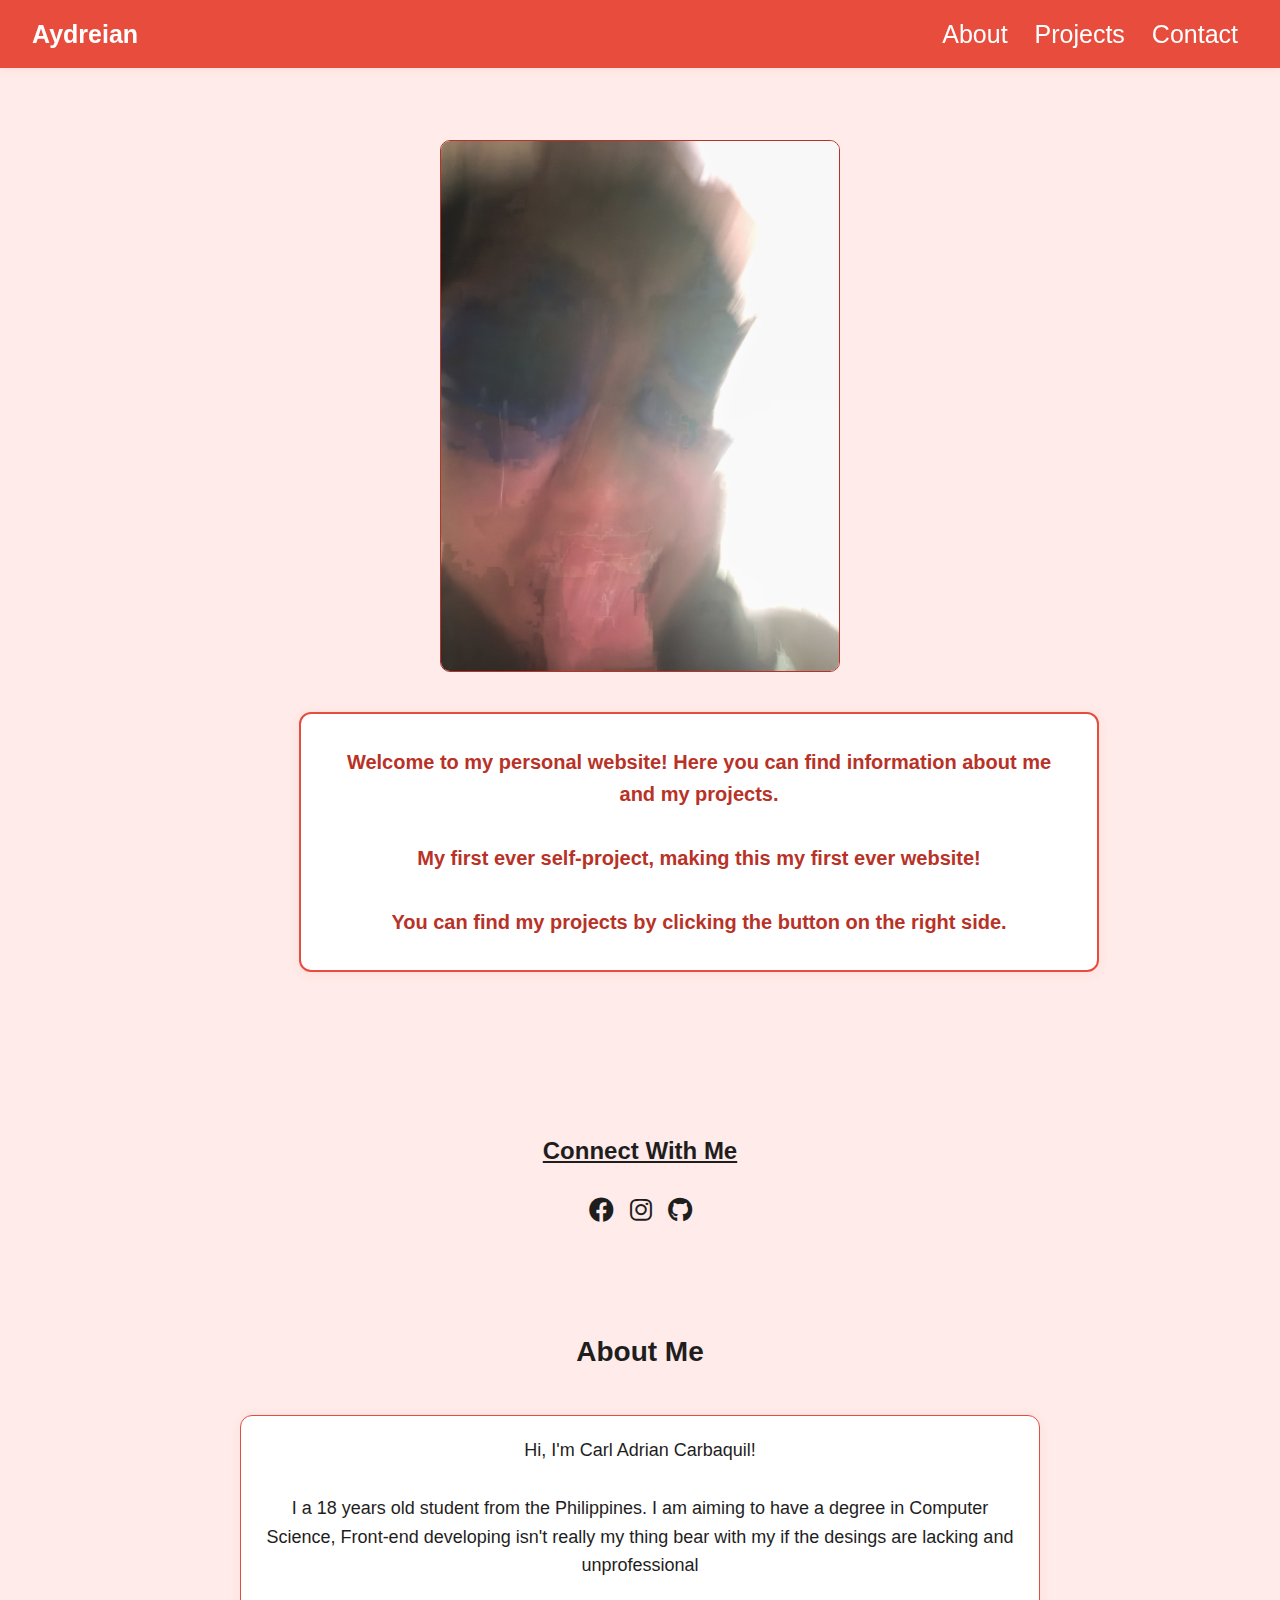
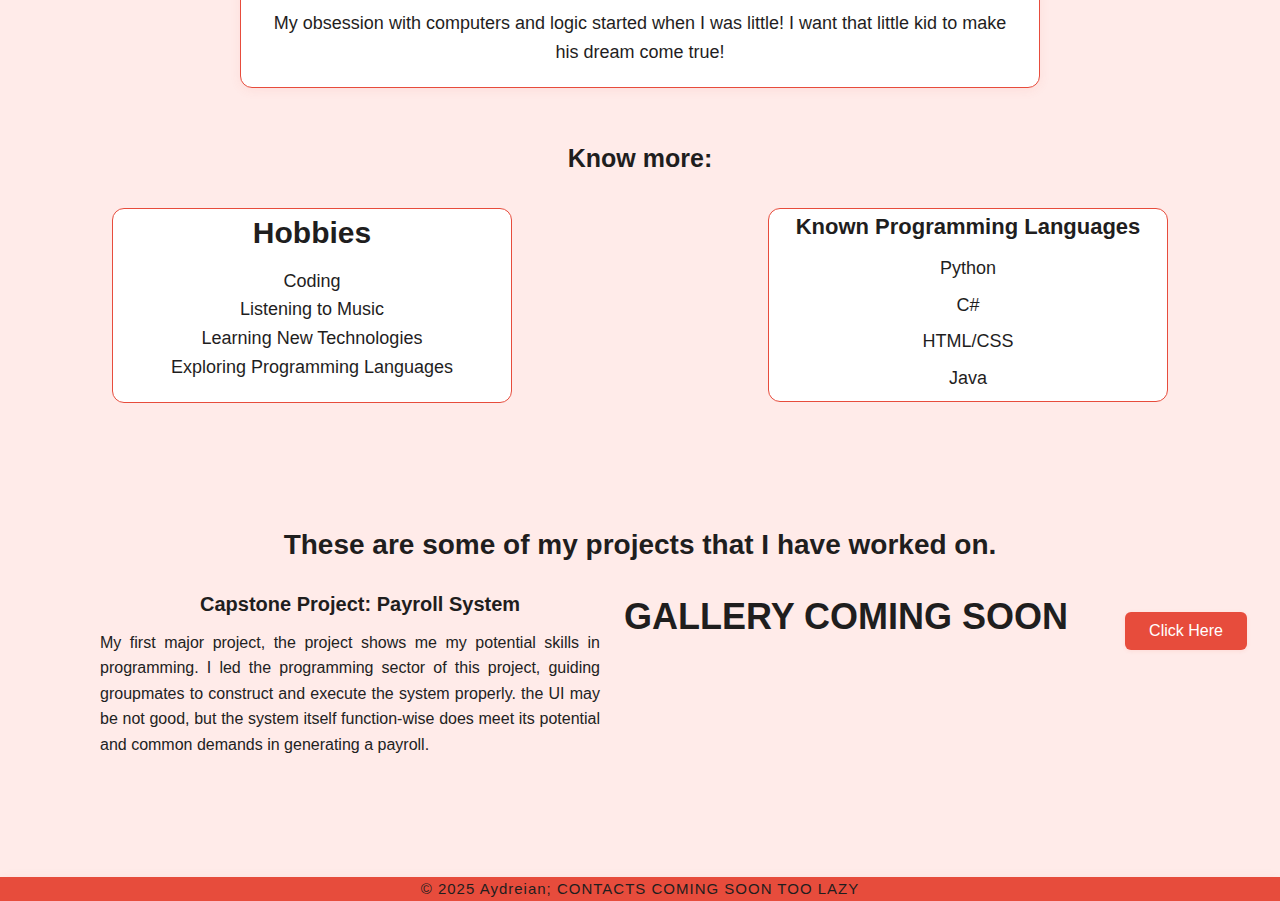
<file: index.html>
<!DOCTYPE html>
<html lang="en">
<head>
    <meta charset="UTF-8">
    <meta name="viewport" content="width=device-width, initial-scale=1.0">
    <link rel="stylesheet" href="style.css">
    <link rel="stylesheet" href="https://cdnjs.cloudflare.com/ajax/libs/font-awesome/6.0.0/css/all.min.css" integrity="sha512-9usAa10IRO0HhonpyAIVpjrylPvoDwiPUiKdWk5t3PyolY1cOd4DSE0Ga+ri4AuTroPR5aQvXU9xC6qOPnzFeg==" crossorigin="anonymous" referrerpolicy="no-referrer" />
    <title>Aydreian!</title>
</head>
<body>

    <header> 
        <nav>
            <p class="Name">Aydreian</p>
            <ul id= "links">
                <li>
                    <a href="index.html#aboutme">About</a>
                    <a href="index.html#projects">Projects</a>
                    <a href="contact.html">Contact</a>
            </ul>
        </nav>
    </header>
    <main>

    <div class="colorbox">

        <div id="welcomesection">
            <div class="myimage">
                <img src="resource-file\mecooler.jpg" alt="Aydreian's Image">
            </div>

            <div class="WelcomeBox">
                Welcome to my personal website! Here you can find information about me and my projects.
                <br><br>
                My first ever self-project, making this my first ever website!
                <br><br>
                You can find my projects by clicking the button on the right side.
            </div>
        </div>    
        
        <div class="socialscontainer">
            <h2>Connect With Me</h2>
            <div class="socials">
                <a href="https://www.facebook.com/AYDREIAAAAnnnn" title="Facebook Account"><i class="fab fa-facebook"></i></a>
                <a href="https://www.instagram.com/aydreian/" title="Instagram Account"><i class="fab fa-instagram"></i></a>
                <a href="https://github.com/Nerdesthh" title="Github Account"><i class="fab fa-github"></i></a>
            </div>  
        </div> 

    </div>


</div>
        <div id="aboutme">
            <h2 class="h1about">About Me</h2>
                <div class="aboutcontainer">
                    <p>Hi, I'm Carl Adrian Carbaquil! <br><br> I a 18 years old student from the Philippines. I am aiming to have a degree in Computer Science, 
                    Front-end developing isn't really my thing bear with my if the desings are lacking and unprofessional
                    <br><br>My obsession with computers and logic started when I was little! I want that little kid to make his dream come true!</p>
                </p>
                </div>

            <div id="extrainfo">
                <div class="labelinfo">Know more:</div>
                    <div class="flex-row">
                        <div class="hobbiescontainer">
                            <ul>
                                <h2>Hobbies</h2>
                                <li>Coding</li>
                                <li>Listening to Music</li>
                                <li>Learning New Technologies</li>
                                <li>Exploring Programming Languages</li>
                            </ul>
                        </div>
                        
                        <div class="programminglanguages">
                            <ul>
                                <h2>Known Programming Languages</h2>
                                <li>Python</li>
                                <li>C#</LI>
                                <li>HTML/CSS</li>
                                <li>Java</li>
                            </ul>
                        </div>  
                    </div>
              </div>
        </div>

        <div id="projects">
            <div class="projectsheader">
                <div class="projectbox">
                    These are some of my projects that I have worked on.
                </div>
            </div>

            <div class="project-container">
               <div class="payroll-flex">
                    <div class="project-payrollsystem">
                        <h3>Capstone Project: Payroll System</h3>
                        <p>My first major project, the project shows me my potential skills in programming. I led the programming sector of this project, guiding groupmates to construct and execute the system properly.
                        the UI may be not good, but the system itself function-wise does meet its potential and common demands in generating a payroll. </p>
                    </div>
                        <h1> GALLERY COMING SOON </h1>
                        <button class="button1" onclick="window.open('https://github.com/Nerdesthh/Payroll-System')">Click Here</button>                
                    </div>

                </div>   
            </div>
        </div>

    </main>
    <footer id ="contact">
        <p>&copy; 2025 Aydreian; CONTACTS COMING SOON TOO LAZY</p>
    </footer>
</body>
    <script src="script1.js"></script>
</html>
</file>
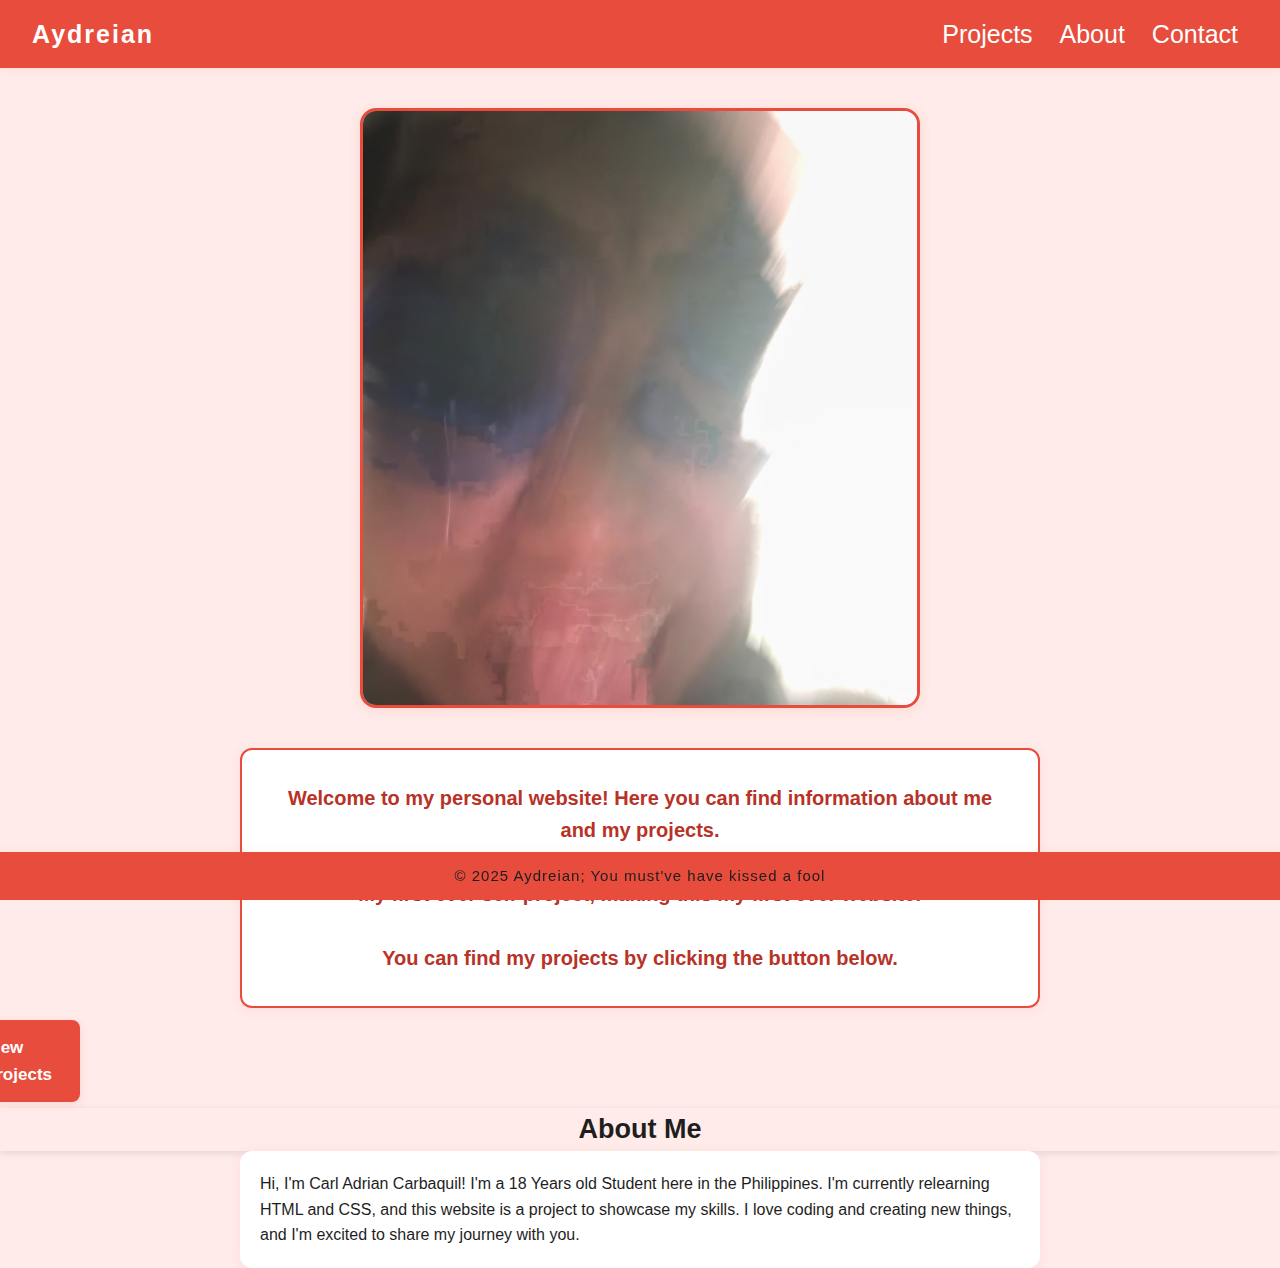
<file: personal website/index.html>
<!DOCTYPE html>
<html lang="en">
<head>
    <meta charset="UTF-8">
    <meta name="viewport" content="width=device-width, initial-scale=1.0">
    <link rel="stylesheet" href="style.css">
    <link rel="icon" href="favicon.ico" type="image/x-icon">
    <title>Aydreian!</title>
</head>
<body>
    
    <header> 
        <nav>
            <p class="Name">Aydreian</p>
            <ul id= "links">
                <li>
                    <a href="Projects.html">Projects</a>
                    <a href="about.html">About</a>
                    <a href="contact.html">Contact</a>
            </ul>
        </nav>
    </header>

    <main>
        <!-- lets go!!! image input!-->
<div id="mainpage">
    <div class="myimage">
        <img src="resource-file\mecooler.jpg" alt="Aydreian's Image">
    </div>
    <div class="container">
        <div class="WelcomeBox">
            Welcome to my personal website! Here you can find information about me and my projects.
            <br><br>
            My first ever self-project, making this my first ever website!
            <br><br>
            You can find my projects by clicking the button below.
        </div>
        <a href="Projects.html" class="button1">View Projects</a>
    </div>
</div>
        <div id="aboutme">
            <h2>About Me</div></h2>
            <div class="aboutcontainer">
            <p>Hi, I'm Carl Adrian Carbaquil! I'm a 18 Years old Student here in the Philippines.
                I'm currently relearning HTML and CSS, and this website is a project to showcase my skills.
                I love coding and creating new things, and I'm excited to share my journey with you.
            </p>
            </div>
        </div>




    </main>
    <footer>
        <p>&copy; 2025 Aydreian; You must've have kissed a fool</p>
    </footer>
</body>
</html>
</file>
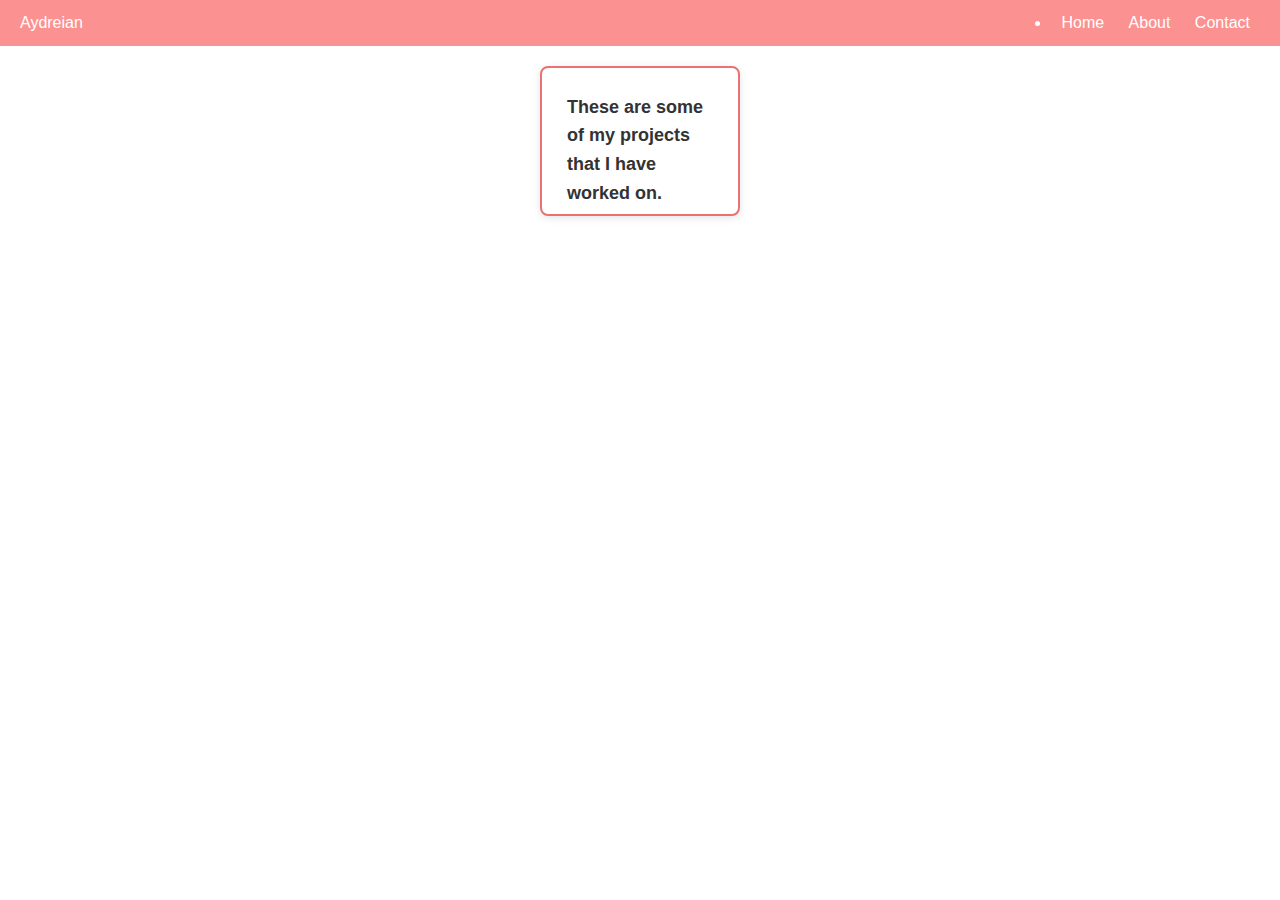
<file: Projects.html>
<!DOCTYPE html>
<html lang="en">
<head>
    <meta charset="UTF-8">
    <meta name="viewport" content="width=device-width, initial-scale=1.0">
    <link rel="stylesheet" href="cssproj.css">
    <link rel="icon" href="favicon.ico" type="image/x-icon">
    <title>Aydreian!</title>
</head>
<body>
    
    <header> 
        <nav>
            <p class="Name">Aydreian</p>
            <ul id= "links">
                <li>
                    <a href="index.html">Home</a>
                    <a href="about.html"> About</a>
                    <a href="contact.html">Contact</a>
            </ul>
        </nav>
    </header>

    <main>
         <div class="container">
            <div class="WelcomeBox">
                These are some of my projects that I have worked on.
            </div>
        </div>
    </main>
</body>
</html>
</file>
<file: style.css>
*{
    margin: 0;
    padding: 0;
    box-sizing: border-box;
    color: rgb(31, 30, 30);
}

body{
    background-color:  var(--main-red);
}

a:link 
{
  color: white;
  text-decoration: none;
}

a:visited 
{
  color: white;
  text-decoration: none;
}

a:hover 
{
  color: white;
  text-decoration: none;
}

a:active 
{
  color: white;
  text-decoration: none;
}

:root {
    --main-red: #e74c3c;
    --dark-red: #b83227;
    --light-red: #ffebe9;
    --white: #fff;
    --dark: #222;
}

body {
    background-color: var(--light-red);
    color: var(--dark);
    font-family: "Segoe UI", Arial, sans-serif;
    font-size: 16px;
    line-height: 1.6;
    overflow-y: scroll;
}

nav {
    display: flex;
    position: fixed;
    align-items: center; 
    justify-content: space-between;
    padding: 14px 32px;
    background-color: var(--main-red);
    font-size: 25px;
    box-shadow: 0 2px 8px rgba(231,76,60,0.08);
    animation: navslideout 0.5s ease-in forwards;
    width: 100%;
    top: 0;
    left: 0;
    z-index: 1001;
}


p.Name {
    color: var(--white);
    font-weight: bold;
}

#links {
    text-align: center;
    z-index: 1000;
    list-style: none;
    display: flex;
    gap: 18px;
}

#links a {
    margin: 0 10px;
    color: var(--white);
    font-weight: 500;
    transition: color 0.2s;
}

a:link, a:visited {
    color: var(--white);
    text-decoration: none;
}

a:hover, a:active {
    color: var(--dark);
    text-decoration: underline;
}

.socialscontainer {
    text-decoration: underline;
    text-align: center;
    justify-content: center;
    align-items: center;
    padding-top: 110px;
}

.socials {
    display: flex;
    font-size: 25px;
    justify-content: center;
    gap: 16px;
    margin-top: 20px;
}

.socials a:hover {
    color: var(--dark-red);
    text-decoration: none;
    animation: large .2s forwards;
}



#welcomesection {
    margin-bottom: auto;
    display: flex;
    flex-wrap: wrap;
    align-items: center;
    justify-content: center;
    gap: 2.5rem;
    padding: 100px 50px 50px;
    max-width: 100%;
    animation: slideIn 0.8s ease-out forwards;
}

.button1 {
    display: block;
    margin: 24px auto 100px auto; /* Center horizontally, add top/bottom space */
    background-color: var(--main-red);
    color: var(--white);
    border-radius: 6px;
    font-size: 1rem;
    font-weight: 500;
    box-shadow: 0 1px 4px rgba(231,76,60,0.10);
    transition: background 0.2s, color 0.2s, box-shadow 0.2s;
    padding: 10px 24px;
    border: none;
    outline: none;
    text-align: center;
    width: fit-content;
    position: static;
    cursor: pointer;
}

.myimage img {
    width:100%;
    max-width:400px;
    height:auto;
    border:1px solid #b83227;
    border-radius:10px;
    display : block;
}

.colorbox {
    position: inherit;
    width: 100%;
    padding: 40px 0 100px 0;
}

.WelcomeBox {
    width: 90%;
    max-width: 800px;
    position: relative;
    top: 50%;
    left: 5%;
    background-color: var(--white);
    border: 2px solid var(--main-red);
    font-size: 20px;
    font-weight: bold;
    border-radius: 12px;
    padding: 32px;
    text-align: center;
    display: flex;
    justify-content: center;
    align-items: center;
    box-shadow: 0 2px 12px rgba(231,76,60,0.08);
    color: var(--dark-red);
}

#aboutme {
    padding-bottom: 120px;
    font-size: 18px;
}

.h1about {
    font-size: 28px;
    margin-bottom: 20px;
    text-align: center;
}

.aboutcontainer {
    width: 90%;
    text-align: center;
    max-width: 800px;
    margin: 40px auto 50px auto;
    padding: 20px;
    background-color: var(--white);
    border-radius: 12px;
    box-shadow: 0 2px 12px rgba(231,76,60,0.08);
    color: var(--dark-red);
    border: 1px solid var(--main-red);
}


.labelinfo {
    font-weight: bold;
    font-size: 25px;
    padding-bottom: 30px;
    text-align: center;
}

.hobbiescontainer {
    width: 90%;
    max-width: 800px;
    background-color: var(--white);
    border-radius: 12px;
    color: black;
    position: static;
    width: 400px;
    height: auto;
    border: 1px solid var(--main-red);
    padding-bottom: 20px;
}

.hobbiescontainer li {
    text-align: center;
    list-style: none;
    font-size: 18px;
}

.hobbiescontainer h2 {
    font-size: 30px;
    margin-bottom: 10px;
    text-align: center;
}

.programminglanguages {
    position: static;
    width: 400px;
    background-color: var(--white);
    border-radius: 12px;
    border: 1px solid var(--main-red);
}

.programminglanguages h2{
    text-align: center;
    font-size: 22px;
    margin-bottom: 10px;
}

.programminglanguages li{
    text-align: center;
    list-style: none;
    font-size: 18px;
    margin-bottom: 8px; /* Adds a gap between each list item */
}

.flex-row {
    display: flex;
    flex-wrap: wrap;
    justify-content: space-around;
    align-items: flex-start;
    gap: 32px;
}

#projects {
    padding-bottom: 120px;
    font-size: 18px;
}

.projectsheader {
    font-size: 28px;
    margin-bottom: 20px;
    text-align: center;
    font-weight: bold;
}

.payroll-flex {
    display: flex;
    align-items: flex-start;
    gap: 24px;
}

.project-container {
    align-items: flex-start;
    gap: 32px;
}

.project-payrollsystem h1 {
    padding-top: 5px;
    font-size: 24px;
    margin-bottom: 10px;
}

.project-payrollsystem h3 {
    font-size: 20px;
    margin-bottom: 10px;
    padding-left: 200px;
}

/* Removed duplicate .project-payrollsystem h1 block */

.project-payrollsystem p {
    padding-left: 100px;
    color: var(--dark);
    font-weight: 400;
    line-height: 1.6;
    font-size: 16px;
    max-width: 600px;
    text-align: justify;
}

footer {
    background-color: var(--main-red);
    color: var(--white);
    text-align: center;
    padding: 12px 5;
    bottom: 0;
    width: 100%;
    font-size: 15px;
    letter-spacing: 1px;
    z-index: 1000;
    box-shadow: 0 -2px 8px rgba(231,76,60,0.04);
}

@keyframes large {
    from {
        transform: scale(1);
    }
    to {
        transform: scale(1.5);
    }
}

@keyframes slideIn {
  from {
    transform: translateY(50px);
    opacity: 0;
  }
  to {
    transform: translateY(0);
    opacity: 1;
  }
}

@keyframes navslideout {
    from {
        transform: translateY(-50px);
        opacity: 0;
    }
    to {
        transform: translateY(0);
        opacity: 1;
    }
}

@media (max-width: 600px) {
    nav {
        flex-direction: column;
        font-size: 18px;
        padding: 10px;
    }
    .myimage img {
        max-width: 90vw;
    }
    .WelcomeBox, .aboutcontainer {
        padding: 16px;
        font-size: 16px;
    }
    #links {
        flex-direction: column;
        gap: 8px;
    }
}

@media (max-width: 900px) {
    .flex-row {
        flex-direction: column;
        align-items: center;
    }
    .project-container {
        flex-direction: column;
        align-items: center;
    }
    .project-payrollsystem,
    .hobbiescontainer,
    .programminglanguages {
        width: 90%;
        margin-bottom: 24px;
    }
}
</file>
<file: personal website/style.css>
*{
    margin: 0;
    padding: 0;
    box-sizing: border-box;
    color: rgb(31, 30, 30);
    
}

a:link 
{
  color: white;
  text-decoration: none;
}

a:visited 
{
  color: white;
  text-decoration: none;
}

a:hover 
{
  color: white;
  text-decoration: none;
}

a:active 
{
  color: white;
  text-decoration: none;
}

:root {
    --main-red: #e74c3c;
    --dark-red: #b83227;
    --light-red: #ffebe9;
    --white: #fff;
    --dark: #222;
}

/* General background */
body {
    background-color: var(--light-red);
    color: var(--dark);
    font-family: "Segoe UI", Arial, sans-serif;
    font-size: 16px;
    line-height: 1.6;
    overflow-y: scroll;
}

/* Header and nav */
nav {
    display: flex;
    align-items: center; 
    justify-content: space-between;
    padding: 14px 32px;
    background-color: var(--main-red);
    font-size: 25px;
    box-shadow: 0 2px 8px rgba(231,76,60,0.08);
}

p.Name {
    color: var(--white);
    font-weight: bold;
    letter-spacing: 2px;
}

/* Links */
#links {
    text-align: center;
    z-index: 1000;
    list-style: none;
    display: flex;
    gap: 18px;
}

#links a {
    margin: 0 10px;
    color: var(--white);
    font-weight: 500;
    transition: color 0.2s;
}

a:link, a:visited {
    color: var(--white);
    text-decoration: none;
}

a:hover, a:active {
    color: var(--dark);
    text-decoration: underline;
}

/* Button */
.button1 {
    padding: 14px 28px;
    position: absolute;
    top: 1020px;
    right: 1200px;
    background-color: var(--main-red);
    color: var(--white);
    border-radius: 8px;
    font-size: 17px;
    font-weight: bold;
    cursor: pointer;
    box-shadow: 0 2px 8px rgba(231,76,60,0.12);
    z-index: 1000;
    transition: background-color 0.3s, color 0.3s;
}


/* Image */
.myimage img {
    width: 560px;
    height: 600px;
    object-fit: cover;
    border-radius: 16px;
    background-color: var(--white);
    border: 3px solid var(--main-red);
    box-shadow: 0 2px 12px rgba(231,76,60,0.12);
    display: block;
    margin: 40px auto 0 auto; /* 40px top margin, centered horizontally */
    /* Removed transform and huge margin */
}

/* Welcome Box */
.WelcomeBox {
    width: 800px;
    margin: 40px auto 0 auto; 
    background-color: var(--white);
    border: 2px solid var(--main-red);
    font-size: 20px;
    font-weight: bold;
    border-radius: 12px;
    padding: 32px;
    text-align: center;
    display: flex;
    justify-content: center;
    align-items: center;
    box-shadow: 0 2px 12px rgba(231,76,60,0.08);
    color: var(--dark-red);
}

#aboutme {
    text-align: center;
    font-size: 18px;
    font-weight: bold;
    margin-top: 100px;
    box-shadow: 0 2px 8px rgba(0,0,0,0.1);
}

.aboutcontainer {
    width: 800px;
    margin: 0 auto;
    padding: 20px;
    background-color: var(--white);
    border-radius: 12px;
    box-shadow: 0 2px 12px rgba(231,76,60,0.08);
    color: var(--dark-red);
}


/* Footer */
footer {
    background-color: var(--main-red);
    color: var(--white);
    text-align: center;
    padding: 12px 0;
    position: fixed;
    bottom: 0;
    width: 100%;
    font-size: 15px;
    letter-spacing: 1px;
    z-index: 1000;
    box-shadow: 0 -2px 8px rgba(231,76,60,0.04);
}
</file>
<file: cssproj.css>
*{
    margin: 0;
    padding: 0;
    box-sizing: border-box;
    color: white;
}

a:link 
{
  color: white;
  text-decoration: none;
}

a:visited 
{
  color: white;
  text-decoration: none;
}

a:hover 
{
  color: white;
  text-decoration: none;
}

a:active 
{
  color: white;
  text-decoration: none;
}

nav {
    display: flex;
    align-items: center; /* vertically center items */
    justify-content: space-between; /* space between name and links */
    padding: 10px 20px;
    background-color: rgba(250, 61, 61, 0.568);
}

body
{
    font-family: "Arial", sans-serif;
    font-size: 16px;
    line-height: 1.6;
    color: #333;

}

p.Name {
    color: white;
}

#links a
{
    margin: 0 10px;
}

#links 
{
    text-align: center;
    right: 10px;
    z-index: 1000;
}



.WelcomeBox 
{
    width: 200px;
    height: 150px;
    background-color: #fff;
    border: 2px solid hsl(0, 73%, 68%);
    font-size: 18px;
    font-weight: bold;
    border-radius: 8px;
    padding: 25px;
    margin: 20px auto;
    box-shadow: 0 2px 8px rgba(0,0,0,0.1);
    color:#333;
}
</file>
